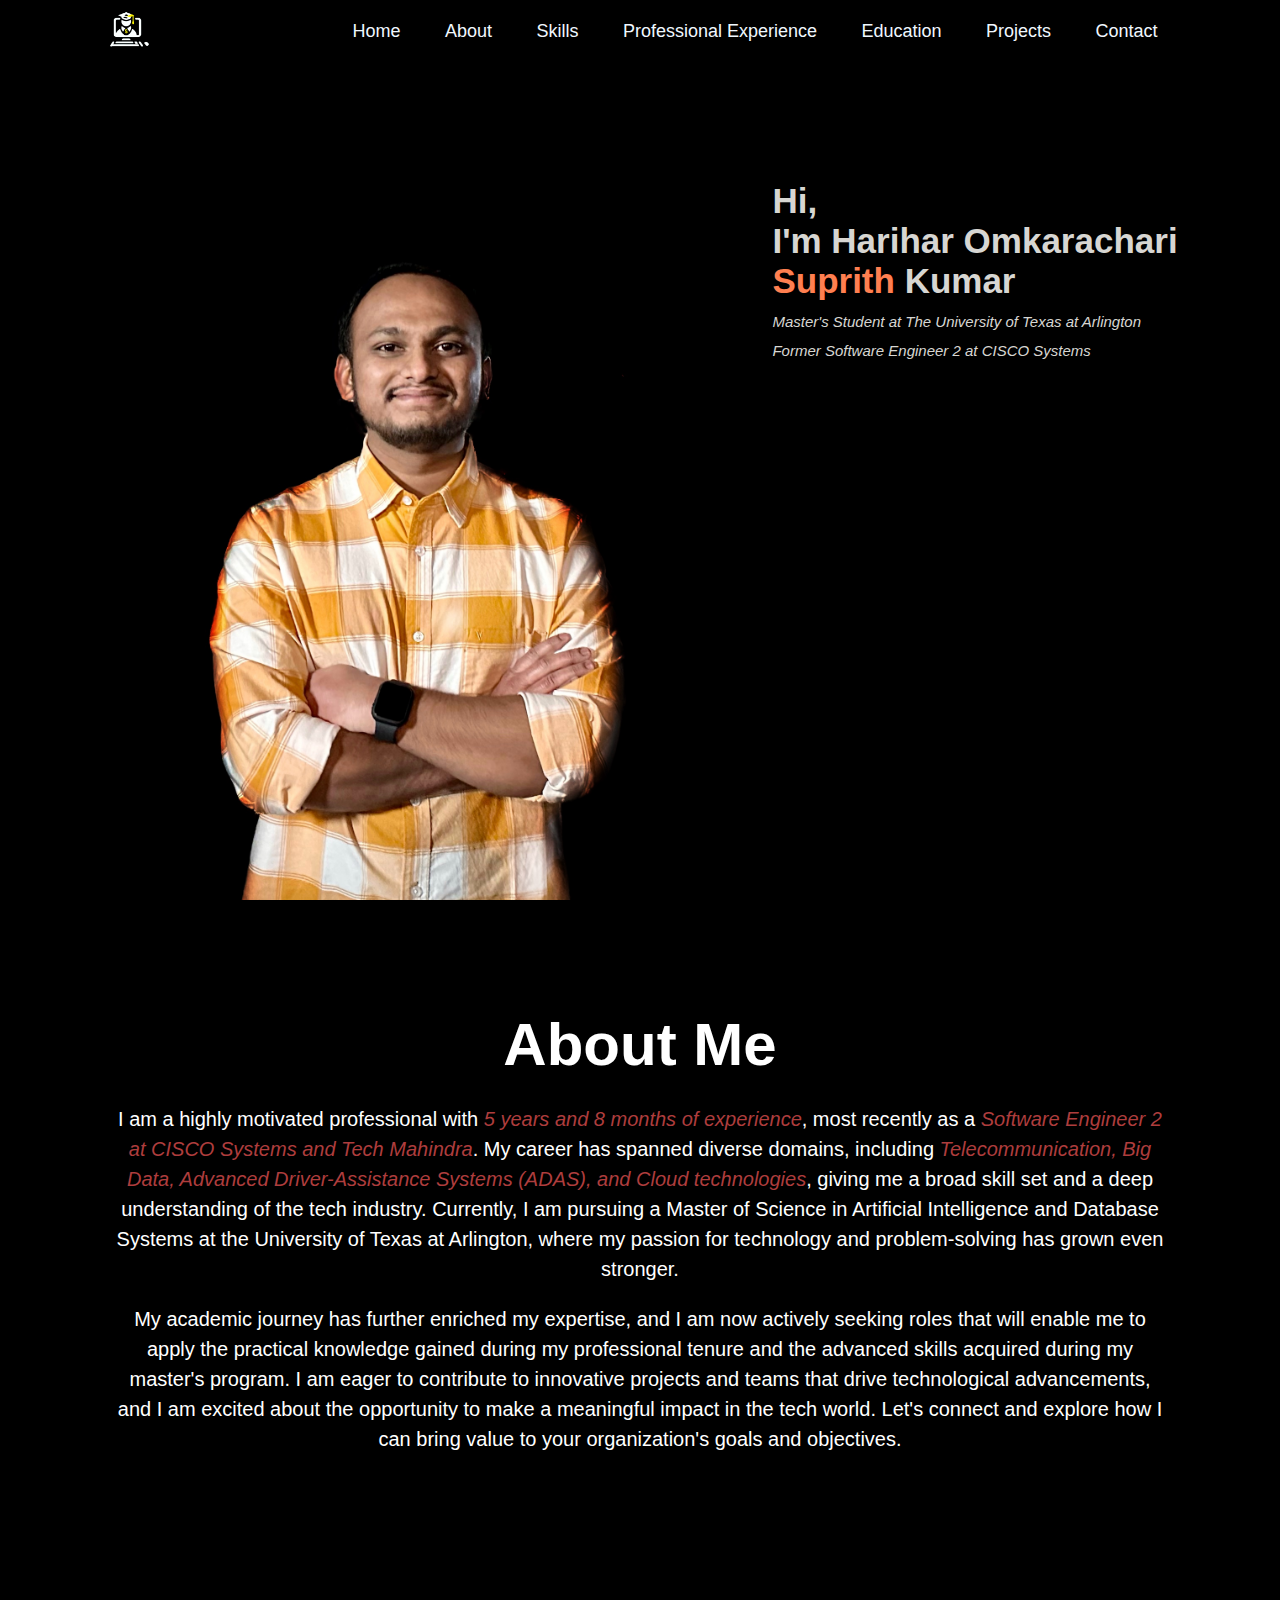
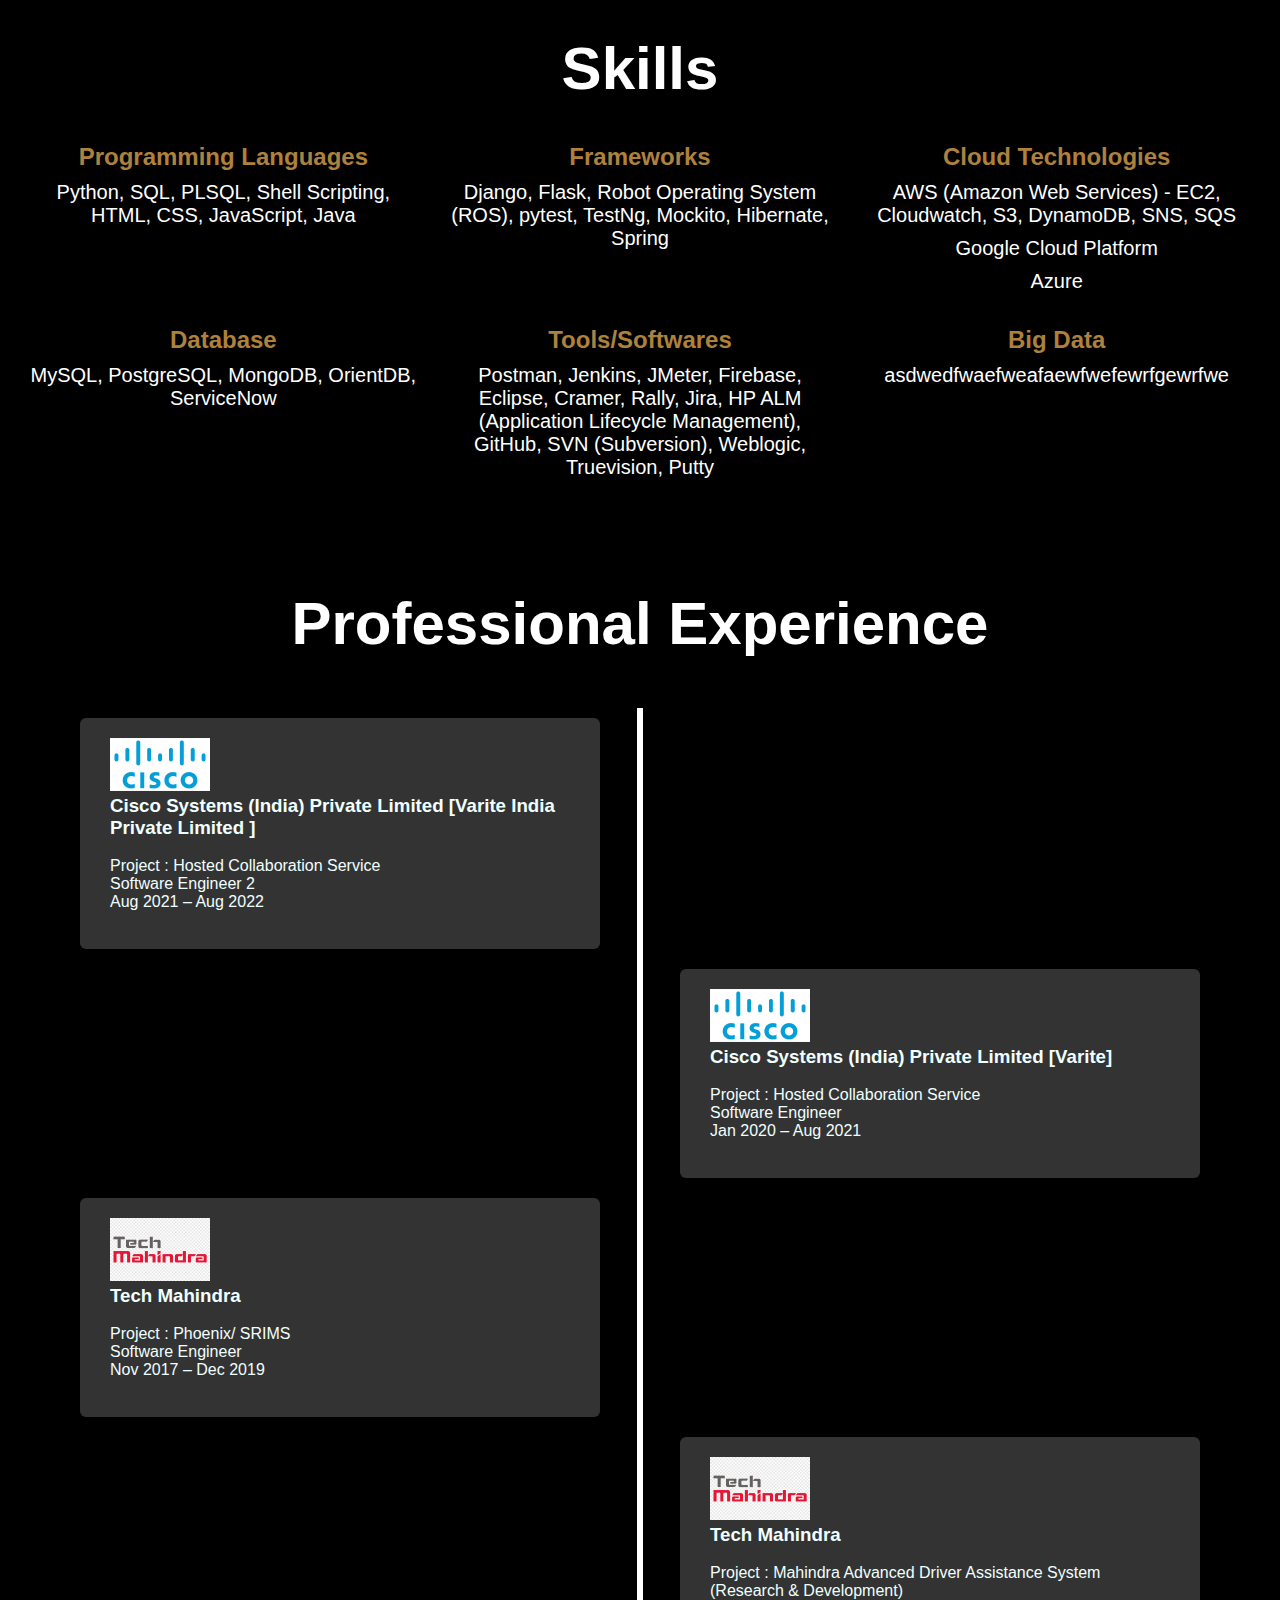
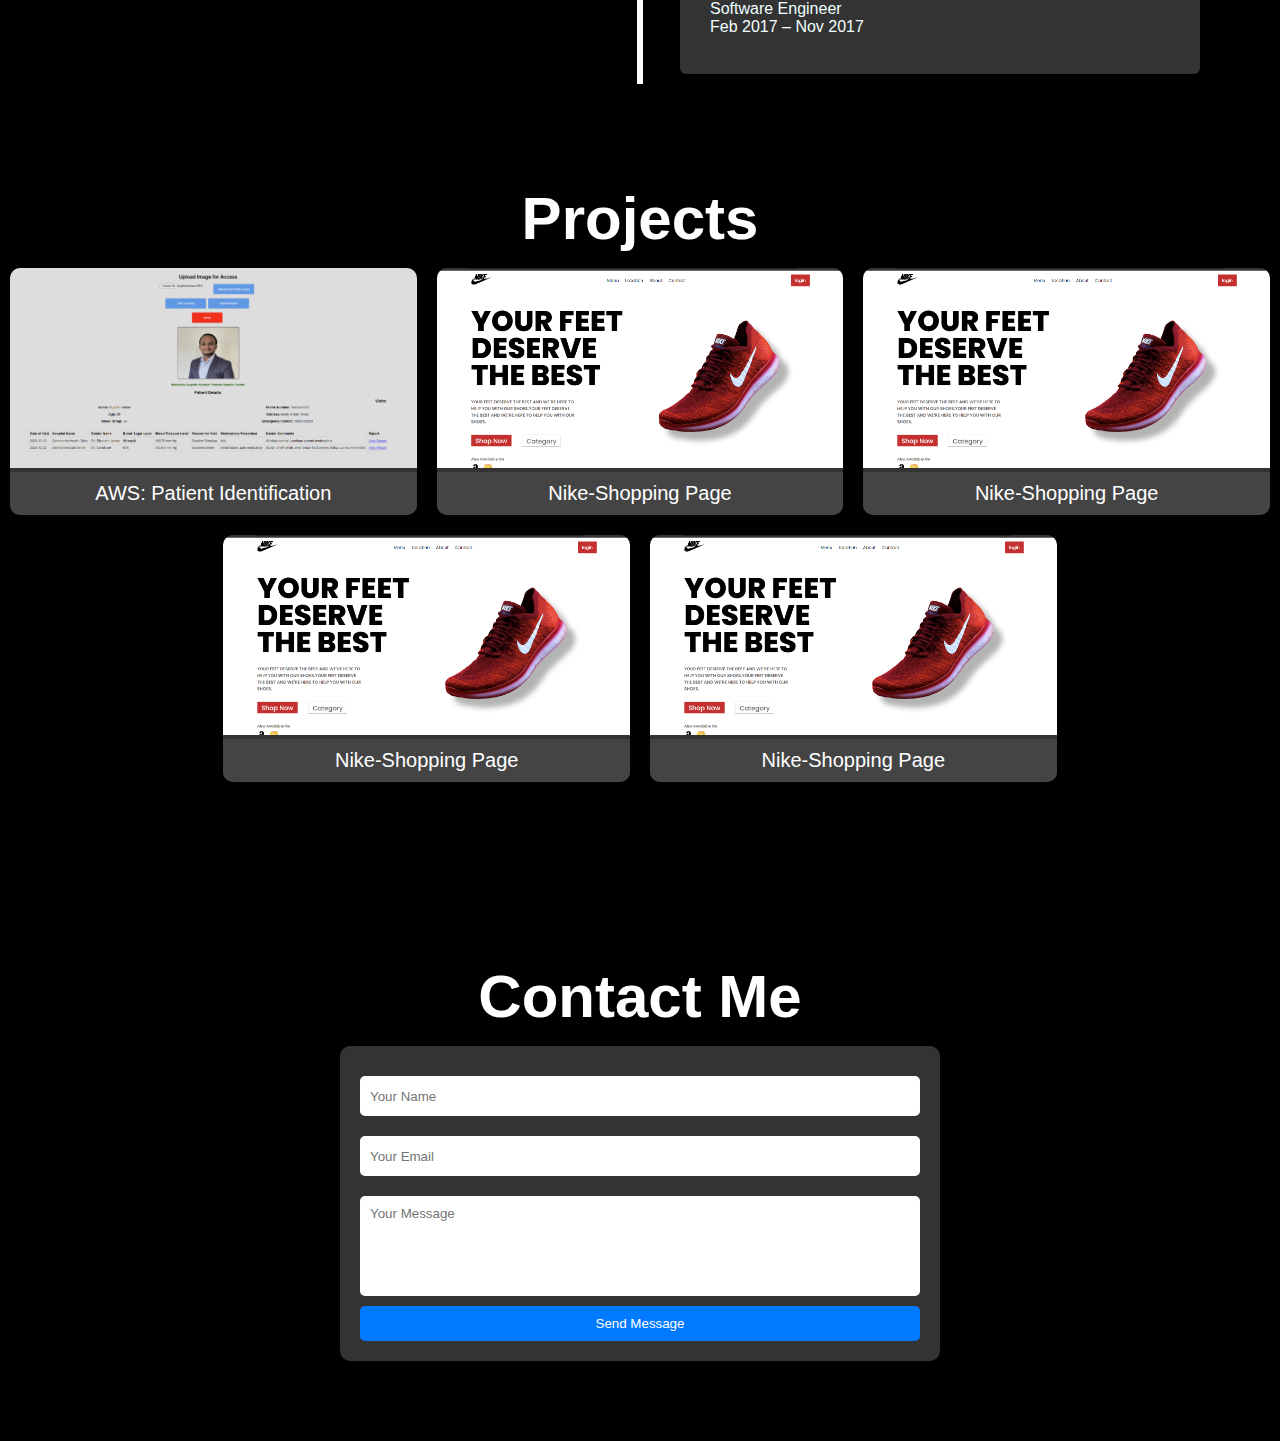
<file: index.html>
<!DOCTYPE html>
<html lang="en">

<head>
    <meta charset="UTF-8">
    <meta name="viewport" content="width=device-width, initial-scale=1.0">
    <title>Suprith Portfolio Website</title>
    <link rel="stylesheet" href="style.css">
</head>

<body>
    <div id="header">
        <div class="container">
            <nav>
                <img src="images/logo.png" class="logo">
                <ul>
                    <li><a href="#header">Home</a></li>
                    <li><a href="#about">About</a></li>
                    <li><a href="#skills">Skills</a></li>
                    <li><a href="#experience">Professional Experience</a></li>
                    <li><a href="#education">Education</a></li>
                    <li><a href="#projects">Projects</a></li>
                    <li><a href="#contact">Contact</a></li>
                </ul>
            </nav>
            <div class="header-text">
                <h1>Hi,<br> I'm Harihar Omkarachari<br><span>Suprith</span> Kumar<br></h1>
                <p>Master's Student at The University of Texas at Arlington</p>
                <p>Former Software Engineer 2 at CISCO Systems</p>
            </div>
        </div>
    </div>
    <!---about -->
    <div id="about">
        <div class="container">
            <div class="about">
                <h1 class="sub-title">About Me</h1>
                <p class="about-me-content">I am a highly motivated professional with <span>5 years and 8 months of
                        experience</span>, most recently as a <span>Software Engineer 2 at CISCO Systems and Tech
                        Mahindra</span>. My career has spanned diverse domains, including <span>Telecommunication, Big
                        Data, Advanced Driver-Assistance Systems (ADAS), and Cloud technologies</span>, giving me a
                    broad skill set and a deep understanding of the tech industry. Currently, I am pursuing a Master of
                    Science in Artificial Intelligence and Database Systems at the University of Texas at Arlington,
                    where my passion for technology and problem-solving has grown even stronger. </p>
                <p class="about-me-content">My academic journey has further enriched my expertise, and I am now actively
                    seeking roles that will enable me to apply the practical knowledge gained during my professional
                    tenure and the advanced skills acquired during my master's program. I am eager to contribute to
                    innovative projects and teams that drive technological advancements, and I am excited about the
                    opportunity to make a meaningful impact in the tech world. Let's connect and explore how I can bring
                    value to your organization's goals and objectives.</p>
            </div>
        </div>
        <button id="scroll-up-button" onclick="scrollToTop()"></button>
    </div>
    <!--- Skills -->
    <div id="skills">
        <h1>Skills</h1>
        <div class="skills-container">
            <div class="skills-item">
                <h2>
                    Programming Languages
                </h2>
                <p>
                    Python, SQL, PLSQL, Shell Scripting, HTML, CSS, JavaScript, Java
                </p>
            </div>
            <div class="skills-item">
                <h2>
                    Frameworks
                </h2>
                <p>
                    Django, Flask, Robot Operating System (ROS), pytest, TestNg, Mockito, Hibernate, Spring
                </p>
            </div>
            <div class="skills-item">
                <h2>
                    Cloud Technologies
                </h2>
                <p>
                    AWS (Amazon Web Services) - EC2, Cloudwatch, S3, DynamoDB, SNS, SQS</p>
                <p>Google Cloud Platform</p>
                <p>Azure</p>
            </div>
            <div class="skills-item">
                <h2>
                    Database
                </h2>
                <p>
                    MySQL, PostgreSQL, MongoDB, OrientDB, ServiceNow
                </p>
            </div>
            <div class="skills-item">
                <h2>
                    Tools/Softwares
                </h2>
                <p>
                    Postman, Jenkins, JMeter, Firebase, Eclipse, Cramer, Rally, Jira, HP ALM (Application Lifecycle
                    Management), GitHub, SVN (Subversion), Weblogic, Truevision, Putty
                </p>
            </div>
            <div class="skills-item">
                <h2>
                    Big Data
                </h2>
                <p>
                    asdwedfwaefweafaewfwefewrfgewrfwe
                </p>
            </div>
        </div>
    </div>

    <!----Professional work experience-->
    <div class="expcontainer" id="experience">
        <h1 >Professional Experience</h1>
        <div class="timeline">
            <!-- Experience Box 2 -->
            <div class="experience-box left-box">
                <div class="content" onclick="toggleDetails(this)">
                    <img src="images/cisco.png" alt="Company Logo"></br>
                    <h3>Cisco Systems (India) Private Limited [Varite India Private Limited ]</h3></br>
                    <p>Project : Hosted Collaboration Service</p>
                    <p>Software Engineer 2</p>
                    <p>Aug 2021 – Aug 2022</p></br>
                    <div class="details">
                    <ol>
                        <li>Implemented Call Flow Automation utilizing Python on the Cisco Unified Communication Application, resulting in a decrease in manual interaction.</li>
                        <li>Successfully migrated the Cisco Unified Communication Application from a customer premises to the Cisco Collaboration Cloud.</li>
                        <li>Troubleshot and resolved the upgrade failure of the Unified Communication Applications.</li>
                        <li>Participated in the planning and implementation of the database schema for the Migration feature using PostgreSQL.</li>
                        <li>Developed Restful APIs for Migration workflow using Python and Django.</li>
                        <li>Composed unit tests for the developed feature using pytest library.</li>
                        <li>Experienced in working within an agile environment, familiar with Scrum framework. Contributed to sprint planning, Standup meetings and retrospectives, and consistently delivered high-quality work within tight deadlines.</li>
                    </ol>
                </div>
                </div>
            </div>

            <!-- Experience Box 1 -->
            <div class="experience-box right-box">
                <div class="content" onclick="toggleDetails(this)">
                    <img src="images/cisco.png" alt="Company Logo"></br>
                    <h3>Cisco Systems (India) Private Limited [Varite]</h3></br>
                    <p>Project : Hosted Collaboration Service</p>
                    <p>Software Engineer</p>
                    <p>Jan 2020 – Aug 2021</p></br>
                    <div class="details">
                    <ol>
                        <li>Built RPM (Red Hat Package Manager) packages, which included deployable web-service components and facilitated 1-click installation through the use of Jenkins Jobs.</li>
                        <li>Worked in a cloud solution that provided upgrade-as-a-service for the CISCO Unified Communication Applications. Conducted upgrades and compatibility testing with other features.</li>
                        <li>Practical experience with Data Centers and CISCO Unified Communication Applications, including Cisco Unified Communications Manager (CUCM), Cisco Unified Communications Manager IM & Presence Service (CUPS), Cisco Unity Connection (CUC), Cisco Expressway-E and Expressway-C.</li>
                        <li>Created, Configured and maintained Automation Jenkins Suits for multiple features.</li>
                        <li>Hands-on Experiences on different types of Migration methods such as Prime Collaboration Deployment (PCD), Left & Shift Migration and Disaster Recovery System (DRS) Back and Restore Migration.</li>
                    </ol>   
                </div>                 
                </div>
            </div>
            <!-- Experience Box 1 -->
            <div class="experience-box left-box">
                <div class="content" onclick="toggleDetails(this)">
                    <img src="images/techm.png" alt="TechMahindra Logo"></br>
                    <h3>Tech Mahindra</h3></br>
                    <p>Project : Phoenix/ SRIMS</p>
                    <p>Software Engineer</p>
                    <p>Nov 2017 – Dec 2019</p></br>
                    <div class="details">
                    <ol>
                        <li>Involved in testing the network using different combinations of devices while emulating various telecom architectures, such as FTTP, FTTC, and FTTH.</li>
                        <li>Accountable for identifying and validating each potential Test Scenario.</li>
                        <li>At the end of each sprint, actively evaluated the performance of the entire network design and documented the results.</li>
                        <li>Used Python to automate the process of creation and validation of networks.</li>
                        <li>Large customer dataset was migrated and validated from a relational database management system to a Hadoop distributed file system.</li>
                        <li>In charge of developing the queries for data movement.</li>
                        <li>Hands-On experience with Apache Spark, Apache Hive, HQL, SQOOP, Oracle Data Integrator, HDFS, and Cramer OSS applications.</li>
                    </ol>
                </div>
                    
                </div>
            </div>
            <!-- Experience Box 2 -->
            <div class="experience-box right-box">
                <div class="content" onclick="toggleDetails(this)">
                    <img src="images/techm.png" alt="TechMahindra Logo"></br>
                    <h3>Tech Mahindra</h3></br>
                    <p>Project : Mahindra Advanced Driver Assistance System (Research & Development) </p>
                    <p>Software Engineer</p>
                    <p>Feb 2017 – Nov 2017 </p></br>
                    <div class="details">
                    <ol>
                        <li>Have worked on the implementation of the RADAR "TI mmWave Radar (AWR1642Bost ODS)" for Object Detection.</li>
                        <li>Have worked on the implementation of the LiDAR "LinShen C-32 121A LiDAR", wherein the 3D point cloud data was extracted and processed.</li>
                        <li>Have worked on Machine learning, specifically on the Supervised learning wherein the speed of the vehicle was controlled based on the external road factors.</li>
                        <li>Actively coordinated and worked with the team for the implementation of GPS and IMU sensor.</li>
                        <li>Developed code for object detection and lane detection.</li>
                    </ol>         
                </div>           
                </div>
            </div>
            
             
            

        </div>
    </div>
    <div id="projects">
        <h1 class="sub-title">Projects</h1>
        <div class="projects-container">
            <!-- Example Project Tile -->
            <div class="project-tile">
                <a href="https://github.com/suprithkumarho/AWS_Patient_Identity_Verification" target="_blank">
                    <img src="images/AWS_Patient_Identification.png" alt="Project 1">
                    <div class="project-title">AWS: Patient Identification</div>
                </a>
            </div>
            <div class="project-tile">
                <a href="https://github.com/suprithkumarho/ReactProjects/tree/main/project-1-NikeShopping" target="_blank">
                    <img src="images/NikeProject.png" alt="Project 2">
                    <div class="project-title">Nike-Shopping Page</div>
                </a>
            </div>
            <div class="project-tile">
                <a href="https://github.com/suprithkumarho/ReactProjects/tree/main/project-1-NikeShopping" target="_blank">
                    <img src="images/NikeProject.png" alt="Project 2">
                    <div class="project-title">Nike-Shopping Page</div>
                </a>
            </div>
            <div class="project-tile">
                <a href="https://github.com/suprithkumarho/ReactProjects/tree/main/project-1-NikeShopping" target="_blank">
                    <img src="images/NikeProject.png" alt="Project 2">
                    <div class="project-title">Nike-Shopping Page</div>
                </a>
            </div>
            <div class="project-tile">
                <a href="https://github.com/suprithkumarho/ReactProjects/tree/main/project-1-NikeShopping" target="_blank">
                    <img src="images/NikeProject.png" alt="Project 2">
                    <div class="project-title">Nike-Shopping Page</div>
                </a>
            </div>
            <!-- Add more project tiles as needed -->
        </div>
    </div>
    
    <div id="contact">
        <h1 class="sub-title">Contact Me</h1>
        <div class="contact-form">
            <form action="https://formspree.io/f/xvovywkd" method="POST">
                <input type="text" name="name" placeholder="Your Name" required>
                <input type="email" name="_replyto" placeholder="Your Email" required>
                <textarea name="message" placeholder="Your Message" required></textarea>
                <button type="submit">Send Message</button>
            </form>
        </div>
    </div>
    
    <script src="script.js"></script>
    
</body>
    
</html>
</file>
<file: style.css>
*{
    margin: 0;
    padding: 0;
    font-family: 'Poppins', sans-serif;
    box-sizing: border-box;
}

html{
    scroll-behavior: smooth;
}

body{
    background: rgb(0, 0, 0); /* Background color */
    color: azure;
}

/* Header Section */
#header {
    width: 100%;
    height: 100vh;
    background-image: url(images/Portfolio_bg1.png); /* Your existing background */
    background-size: cover;
    background-position: center;
}

.professional-pic {
    width: 200px; /* Adjust based on desired visibility */
    height: 200px; /* Makes the image square */
    object-fit: cover; /* Ensures the image covers the div without distorting */
    border: 10px solid #fff; /* Adjust color and size as needed */
    clip-path: circle(50% at center); /* Creates a circular clip if desired */
}


.container{
    padding: 10px 8%;
}

nav{
    display: flex;
    align-items: center;
    justify-content: space-between;
    flex-wrap: wrap;
}

.logo{
    width: 140px;
}

nav ul li{
    display: inline-block;
    list-style: none;
    margin: 10px 20px;
}

nav ul li a{
    color: aliceblue;
    text-decoration: none;
    font-size: 18px;
    position: relative;
}

nav ul li a::after{
    content: '';
    width: 0;
    height: 3px;
    background: #b0aea5;
    position: absolute;
    left: 0;
    bottom: -6px;
    transition: 0.8s;
}

nav ul li a:hover:after{
    width: 100%;
}

.header-text{
    margin-top: 10%;
    font-size: 15px;
    float: right;
}

.header-text h1{
    font-size: 35px;
    margin-top: 20px;
    align-content: end;
    color: #d7d6d2;
}

.header-text p{
    padding-top: 3%;
    font-style: italic;
    color:#d7d6d2;
}

.header-text h1 span{
    color: coral;
}

/* About Section */
#about {
    padding: 80px 0;
    color: #d7d6d2;
}

.about {
    flex-basis: 90%;
    text-align: center;
}

.sub-title {
    font-size: 60px;
    font-weight: 600;
    color: #ffffff;
    display: block;
    padding-top: 20px;
    padding-bottom: 15px;
}

.about-me-content {
    font-size: 20px;
    line-height: 30px;
    padding: 10px;
    color: #ffffff;
}

.about-me-content span{
    color: rgb(174, 61, 61);
    font-style: italic;
}

/* Scroll Up Button */
#scroll-up-button {
    display: none;
    position: fixed;
    bottom: 20px;
    right: 20px;
    z-index: 1000;
    background-color: #007BFF;
    color: white;
    border: none;
    border-radius: 50%;
    padding: 10px 20px;
    cursor: pointer;
}

#scroll-up-button:hover {
    background-color: #0056b3;
}

/* Skills Section */
.skills-container{
    display: grid;
    grid-template-rows: repeat(2, 1fr);
    grid-template-columns: repeat(3, 1fr);
    gap: 10px;
    padding: 20px;
}

#skills{
    padding: 80px 0;
}

#skills h1{
    font-size: 60px;
    font-weight: 600;
    color: #ffffff;
    padding-bottom: 10px;
    text-align: center;
}

.skills-item{
    color: #ffffff;
    padding: 10px;
    text-align: center;
}

.skills-item h2{
    color: rgb(174, 129, 61);
}

.skills-item p{
    font-size: 20px;
    padding-top: 10px;
}

.skills-item:hover {
    background-color: #646464;
    color: #d7d3d3;
    border-radius: 10px;
    box-shadow: 0px 8px 15px rgba(0, 0, 0, 0.1);
    transition: all 0.3s ease-in-out;
}

.skills-item h2, .skills-item p {
    transition: color 0.3s ease-in-out;
}

/* Professional Work Experience */

.expcontainer {
    max-width: 1200px;
    margin: 0 auto;
    text-align: left;
}

.expcontainer h1{
    font-size: 60px;
    font-weight: 600;
    color: #ffffff;
    padding-bottom: 50px;
    text-align: center;
}

.timeline {
    position: relative;
    margin: 0 auto;
}

.timeline::after {
    content: '';
    position: absolute;
    width: 6px;
    background-color: white;
    top: 0;
    bottom: 0;
    left: 50%;
    margin-left: -3px;
}

.experience-box {
    padding: 10px 40px;
    position: relative;
    width: 50%;
    transition: transform 0.5s;
    cursor: pointer; /* Add cursor pointer */
}

.left-box {
    left: 0;
}

.right-box {
    left: 50%;
}

.content {
    padding: 20px 30px;
    background-color: #333;
    position: relative;
    border-radius: 6px;
    box-shadow: 0 4px 8px rgba(0, 0, 0, 0.5);
}

.content::after {
    content: '';
    position: absolute;
    width: 0; 
    height: 0; 
    top: 50%;
    right: -20px;
    border-width: 20px;
    border-style: solid;
    border-color: transparent transparent transparent #333;
}

.right-box .content::after {
    left: -20px;
    border-color: transparent #333 transparent transparent;
}

.details {
    display: none;
    margin-top: 10px;
}

.details ul {
    list-style-type: disc;
    padding-left: 20px;
}

.details li {
    margin-bottom: 10px;
}

/* Add an active class to show details */
.content.active .details {
    display: block;
}

img.logo {
    width: 50px;
    height: auto;
    float: left;
    margin-right: 10px;
}


/* Projects Section */
#projects {
    padding: 80px 0;
    color: #d7d6d2;
    text-align: center;
}

.projects-container {
    display: flex;
    flex-wrap: wrap;
    justify-content: center;
    gap: 20px;
}

.project-tile {
    background: #333;
    border-radius: 10px;
    overflow: hidden;
    width: calc(33.333% - 20px);  
    transition: transform 0.3s, box-shadow 0.3s;
}

.project-tile a {
    text-decoration: none;
    color: inherit;
    display: block;
}

.project-tile img {
    width: 100%;
    height: 200px;
    object-fit: cover;
}

.project-title {
    padding: 10px;
    background: #444;
    color: #fff;
    text-align: center;
    font-size: 20px;
}

.project-tile:hover {
    transform: translateY(-10px);
    box-shadow: 0 10px 20px rgba(0, 0, 0, 0.5);
}

/* Contact Section */
#contact {
    padding: 80px 0;
    color: #d7d6d2;
    text-align: center;
}

.contact-form {
    max-width: 600px;
    margin: 0 auto;
    background: #333;
    padding: 20px;
    border-radius: 10px;
}

.contact-form form {
    display: flex;
    flex-direction: column;
}

.contact-form input, .contact-form textarea {
    width: 100%;
    padding: 10px;
    margin: 10px 0;
    border: none;
    border-radius: 5px;
}

.contact-form input[type="text"], .contact-form input[type="email"] {
    height: 40px;
}

.contact-form textarea {
    height: 100px;
    resize: none;
}

.contact-form button {
    padding: 10px;
    border: none;
    border-radius: 5px;
    background: #007BFF;
    color: white;
    cursor: pointer;
    transition: background 0.3s;
}

.contact-form button:hover {
    background: #0056b3;
}

/* Scroll Up Button */
#scroll-up-button {
    display: none;
    position: fixed;
    bottom: 20px;
    right: 20px;
    z-index: 1000;
    background-color: #ffffff;
    color: white;
    border: none;
    border-radius: 50%;
    padding: 10px;
    cursor: pointer;
    font-size: 20px;
}

#scroll-up-button:hover {
    background-color: #ffffff;
}

#scroll-up-button::before {
    content: "⬆️"; 
}
</file>
